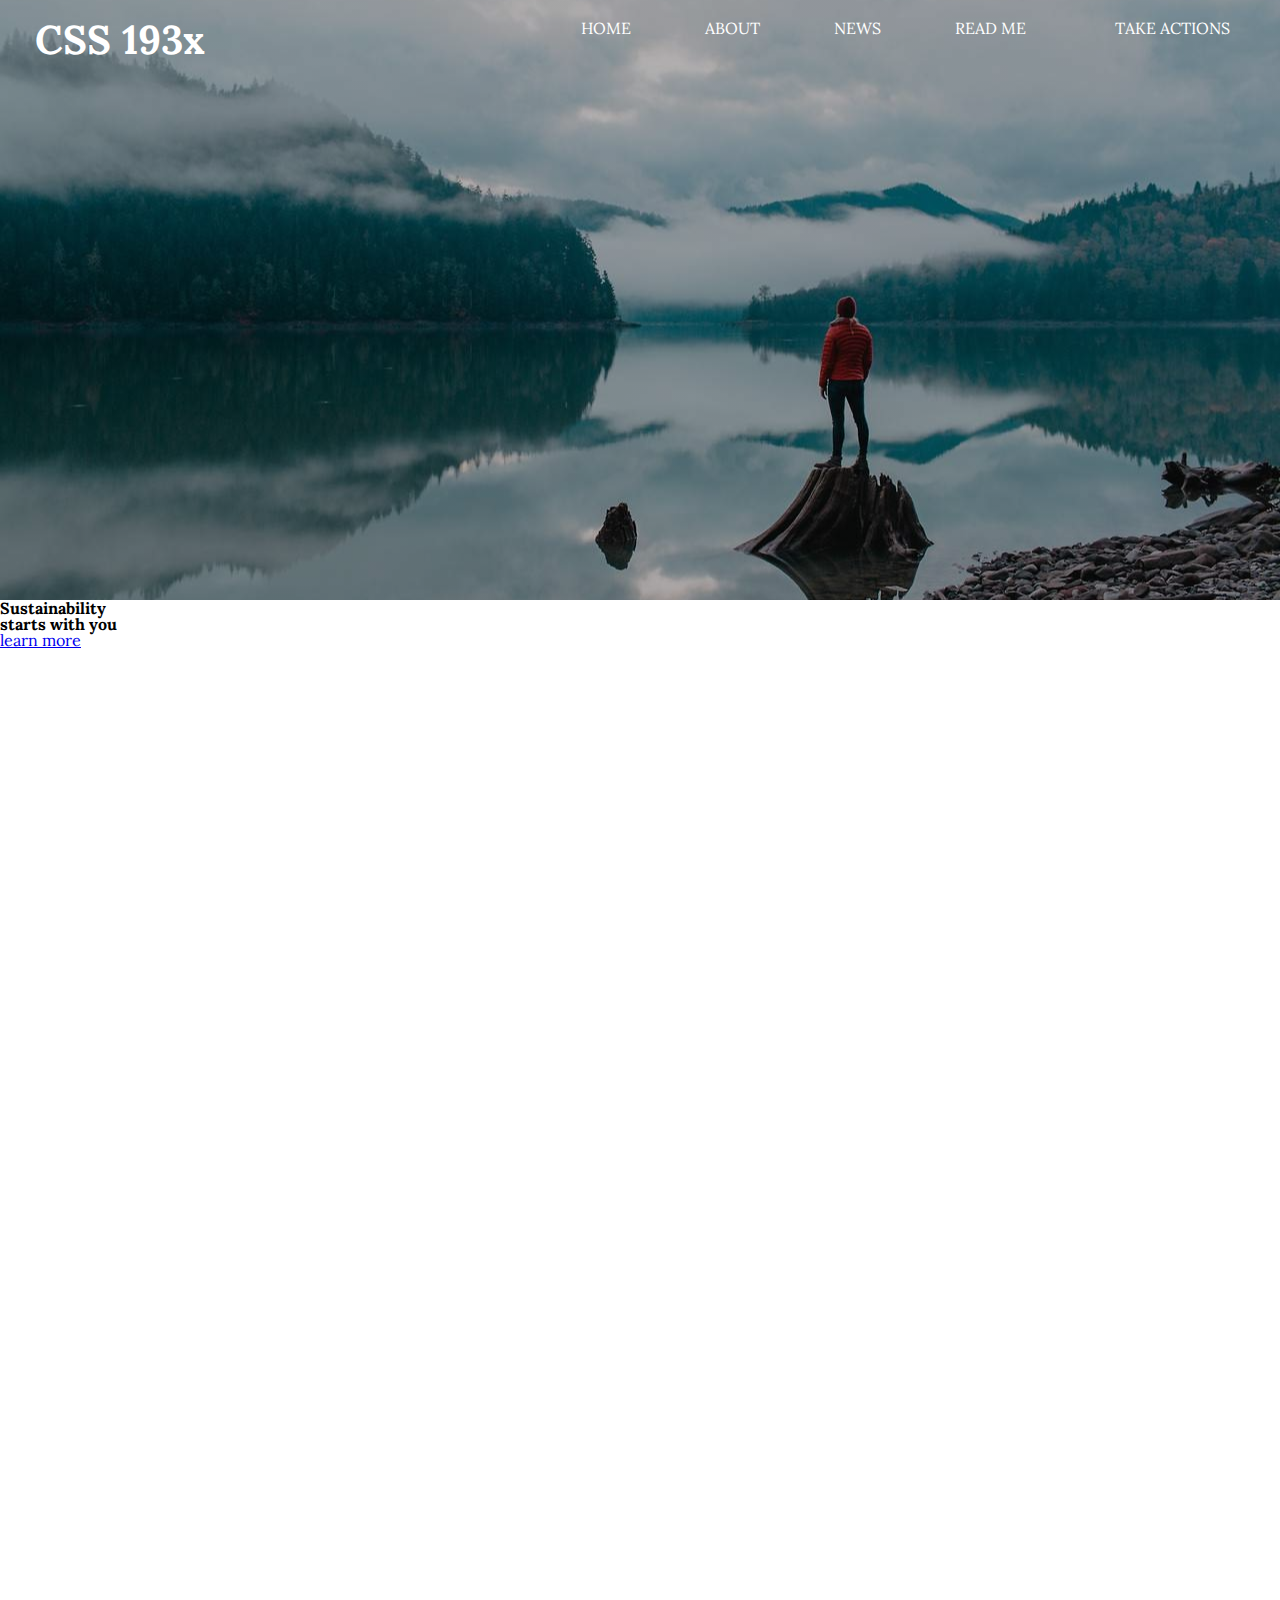
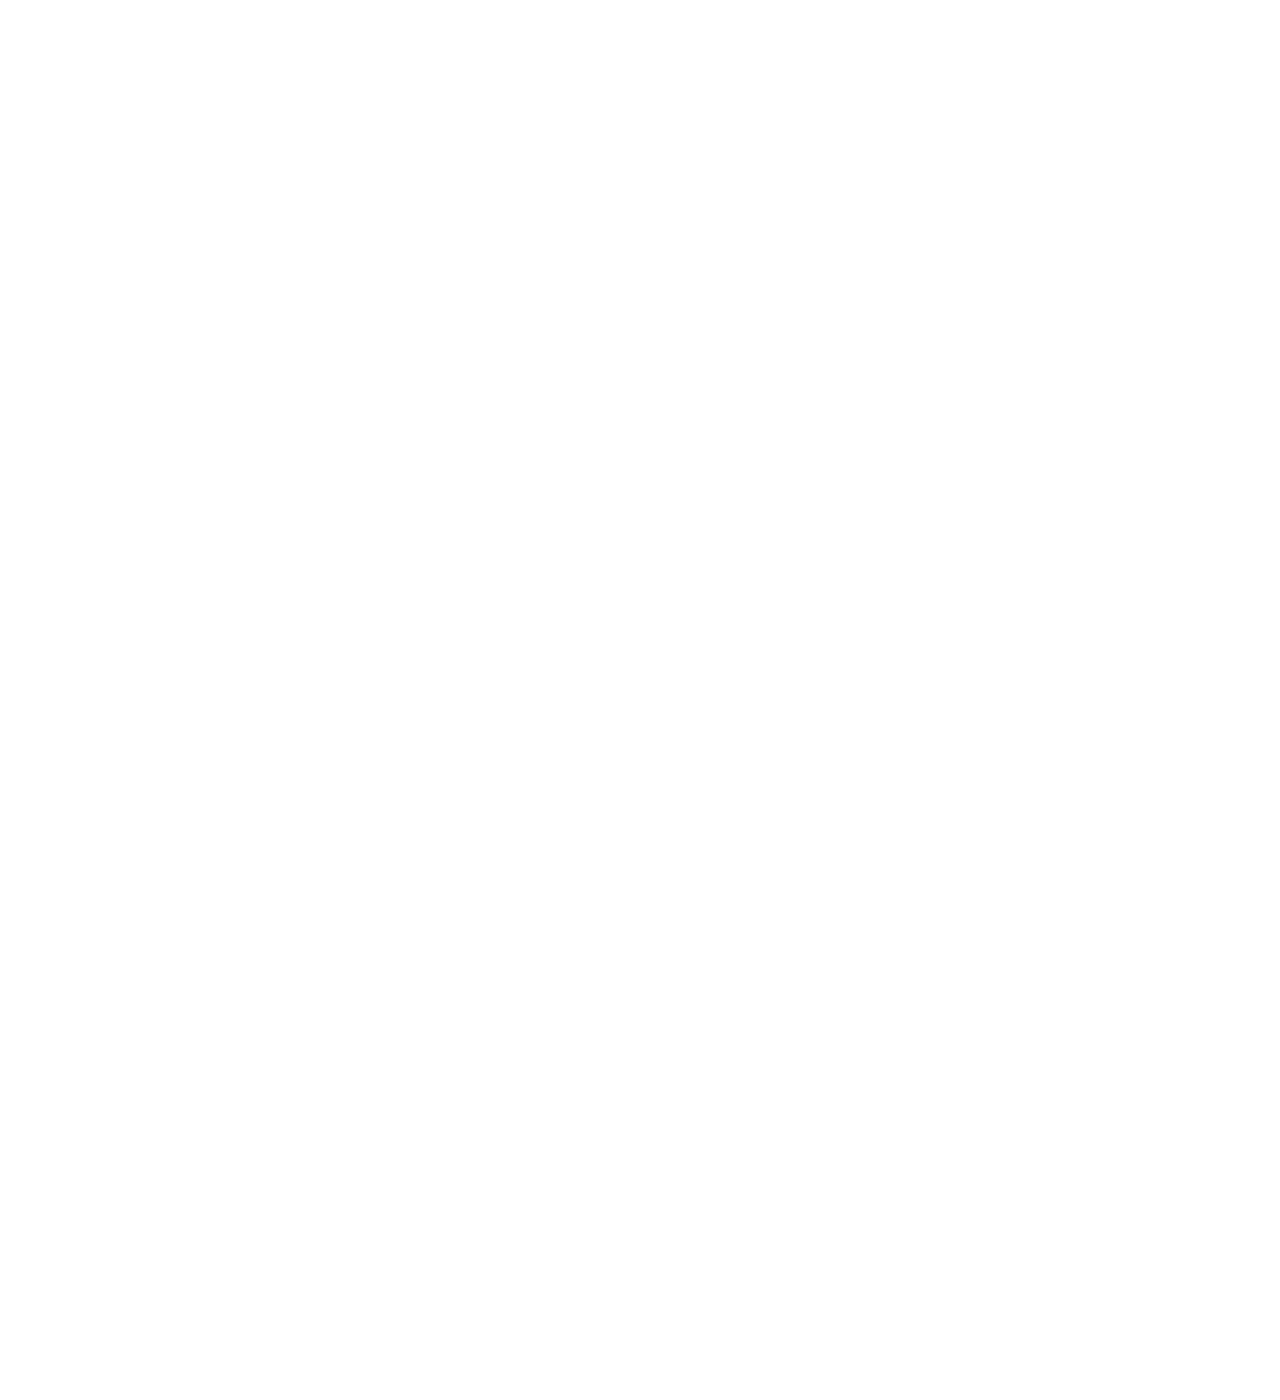
<file: 13_Apr/index.html>
<!DOCTYPE html>
<html lang="en">
<head>
    <meta charset="UTF-8">
    <meta http-equiv="X-UA-Compatible" content="IE=edge">
    <meta name="viewport" content="width=device-width, initial-scale=1.0">
    <title>Materials</title>
    <link rel="stylesheet" href="./css/reset.css">
    <link rel="stylesheet" href="./css/style.css">
    <link rel="preconnect" href="https://fonts.gstatic.com">
<link href="https://fonts.googleapis.com/css2?family=Lora&display=swap" rel="stylesheet">
</head>
<body>
    <div id="main">
        <div id="header">
                <div class="nav_menu">
                 <div class="nav_menu_left">
                    <ul >
                        <li><h2>CSS 193x</h2></li>
                    </ul>
                </div>
                <div class="nav_menu_right">
                    <ul>
                    <li><a href="#">home</a></li>
                    <li><a href="#">about</a></li>
                    <li><a href="#">news</a></li>
                    <li><a href="#">read me</a></li>
                    
                    <li class="border"><a href="#">take actions</a></li>
                    
                    </ul>
                </div>
            </div>
         </div>
        <div id="slider">
            <h3>Sustainability</h3>
            <h1>starts with you</h1>
            <a href="#">learn more</a>
        </div>
        <div class="footer">

        </div>
    </div>
</body>
</html>
</file>
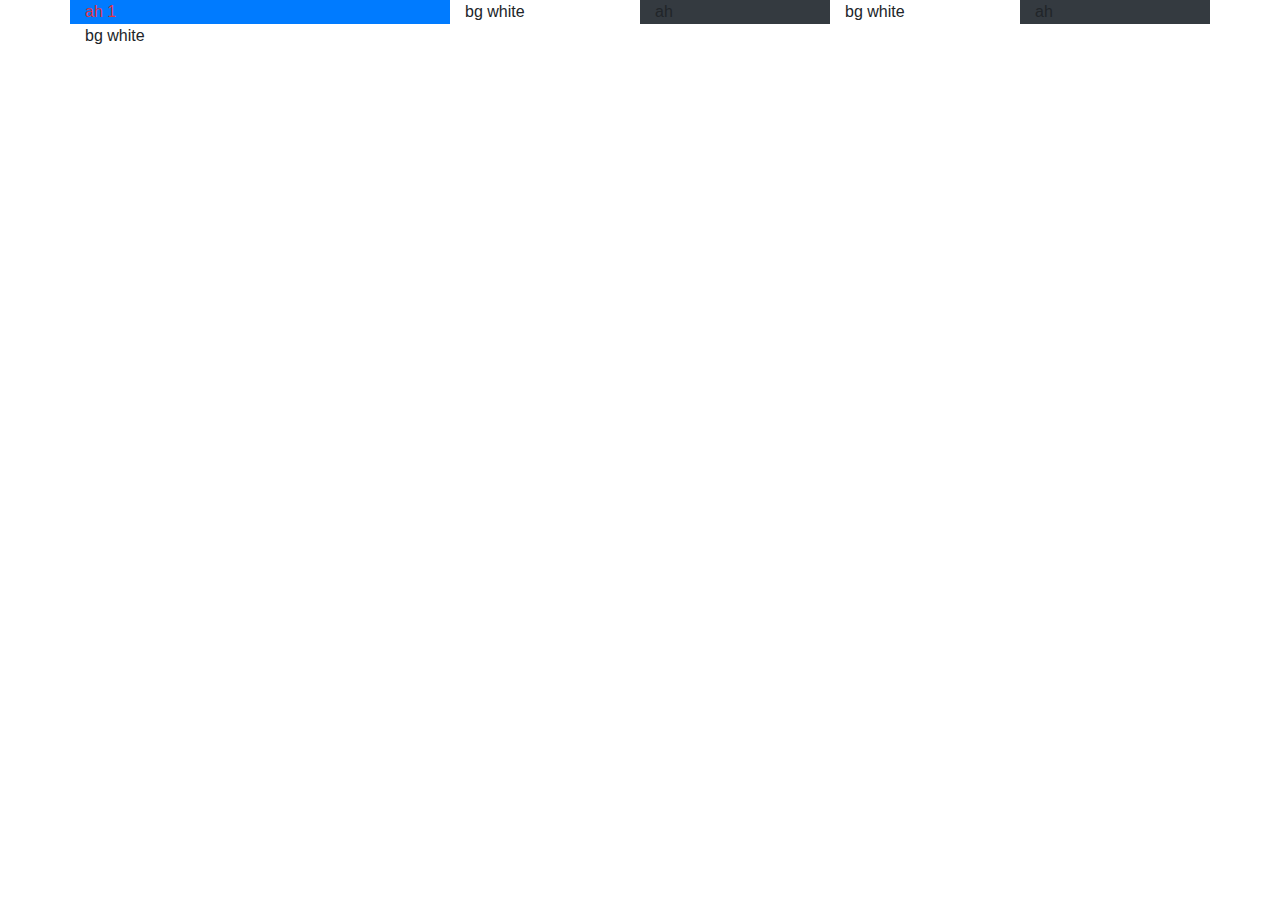
<file: 4_May/index.html>
<!DOCTYPE html>
<html lang="en">
<head>
    <meta charset="UTF-8">
    <meta http-equiv="X-UA-Compatible" content="IE=edge">
    <meta name="viewport" content="width=device-width, initial-scale=1.0">
    <title>Document.write</title>
    <link rel="stylesheet" href="assets/bootstrap/css/bootstrap.min.css">
    <script type="text/javascript" src="js/jquery.js"></script>
    <script type="text/javascript" src="js/popper.js"></script>
	<link rel="shortcut icon" href="./images/sun.png">
    
</head>
<body>
    <main>
        <div class="container">
            <div class="row">
                <div class="col-sm-4 bg-primary text-danger d-none d-sm-block ">ah 1</div>
                <div class="col-12 col-sm-4 col-md-3 col-lg-2 col-xl-2">bg white</div>
                <div class="col-12 col-sm-4 col-md-3 col-lg-2 col-xl-2 bg-dark">ah</div>
                <div class="col-12 col-sm-4 col-md-3 col-lg-2 col-xl-2">bg white</div>
                <div class="col-12 col-sm-4 col-md-3 col-lg-2 col-xl-2 bg-dark">ah</div>
                <div class="col-12 col-sm-4 col-md-3 col-lg-2 col-xl-2">bg white</div>
            </div>
        </div>
    </main>
</body>
</html>
</file>
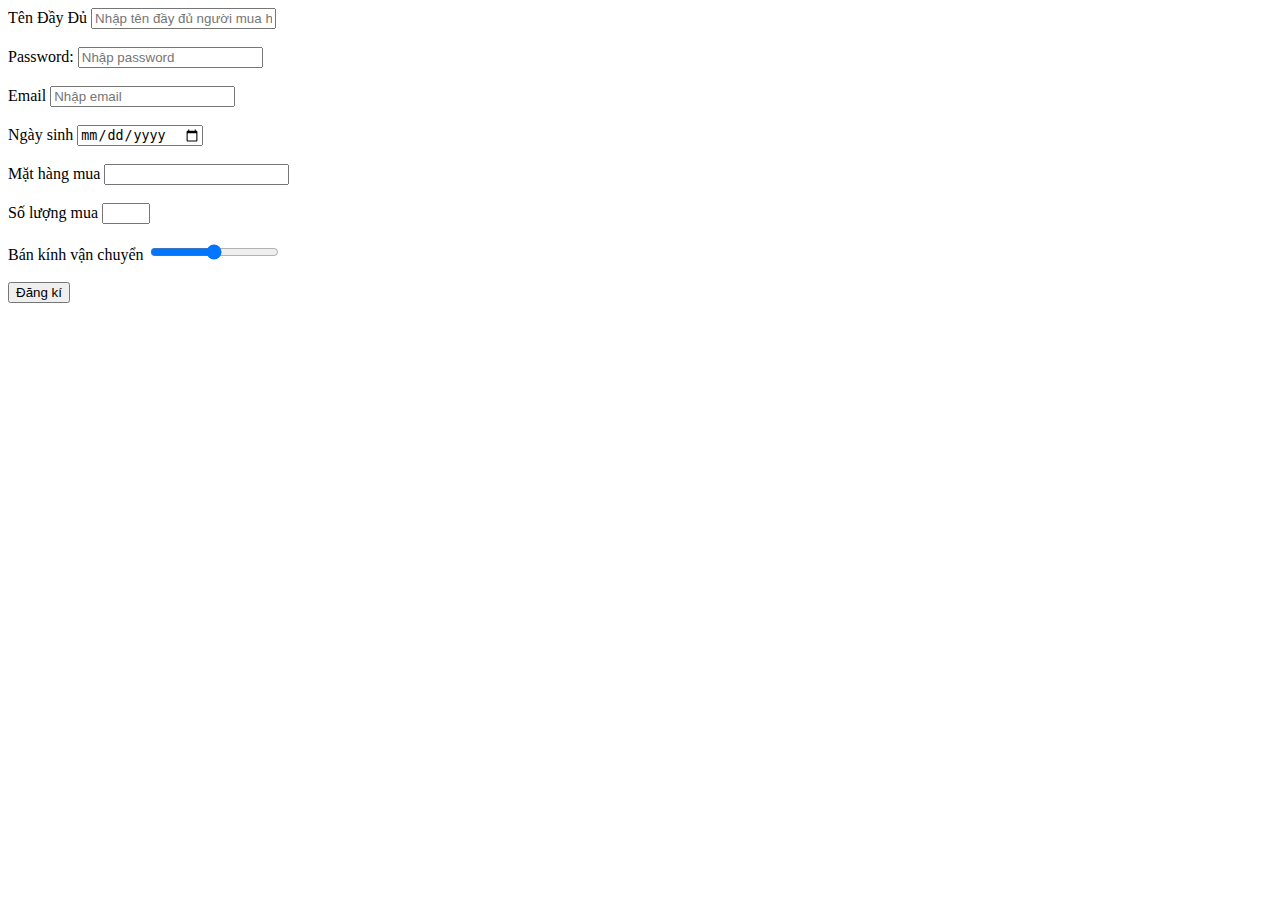
<file: 13_Apr/bt1/index.html>
<!DOCTYPE html>
<html lang="en">
<head>
    <meta charset="UTF-8">
    <meta http-equiv="X-UA-Compatible" content="IE=edge">
    <meta name="viewport" content="width=device-width, initial-scale=1.0">
    <title>Document</title>
</head>
<body>
    <div class="main">
        Tên Đầy Đủ <input type="text" placeholder="Nhập tên đầy đủ người mua hàng"><br><br>
        Password: <input type="password" placeholder="Nhập password"><br><br>
        Email <input type="email" placeholder="Nhập email"><br><br>
        Ngày sinh <input type="date"><br><br>
        Mặt hàng mua <input type="text" list="mua"><br><br>
        <datalist id="mua">
            <option value="Shoes">
            <option value="Socks">
            <option value="Shirt">
            <option value="Sandals">
            <option value="Trousers">
        </datalist>
        Số lượng mua <input type="number" max="5" min="1"><br><br>
        Bán kính vận chuyển <input type="range" max="20km" ><br><br>
        <input type="button" value="Đăng kí">
    </div>
</body>
</html>
</file>
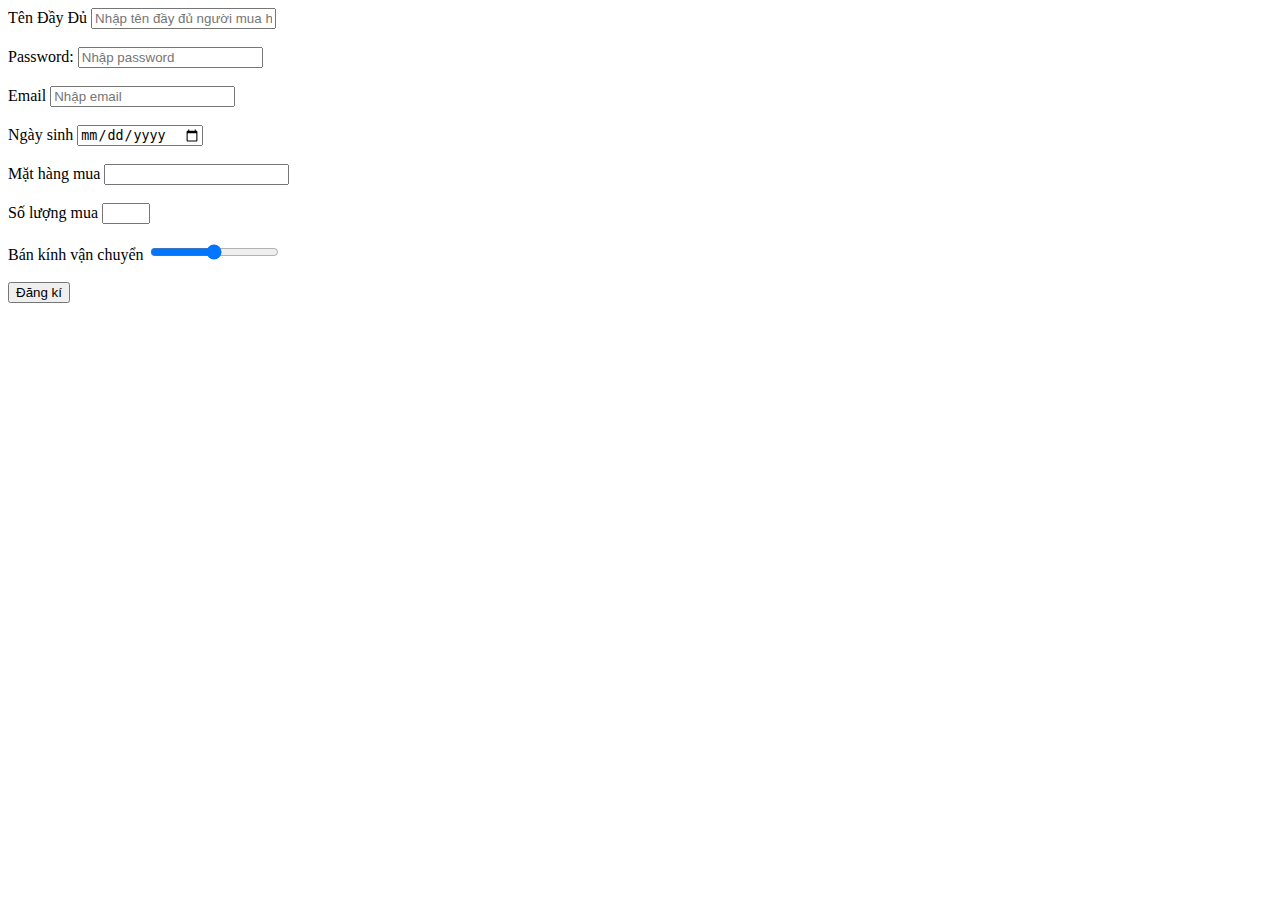
<file: 13_Apr_buoi3/bt1/index.html>
<!DOCTYPE html>
<html lang="en">
<head>
    <meta charset="UTF-8">
    <meta http-equiv="X-UA-Compatible" content="IE=edge">
    <meta name="viewport" content="width=device-width, initial-scale=1.0">
    <title>Document</title>
</head>
<body>
    <div class="main">
        <form action="post">
        Tên Đầy Đủ <input type="text" placeholder="Nhập tên đầy đủ người mua hàng"><br><br>
        Password: <input type="password" placeholder="Nhập password"><br><br>
        Email <input type="email" placeholder="Nhập email"><br><br>
        Ngày sinh <input type="date"><br><br>
        Mặt hàng mua <input type="text" list="mua"><br><br>
        <datalist id="mua">
            <option value="Shoes">
            <option value="Socks">
            <option value="Shirt">
            <option value="Sandals">
            <option value="Trousers">
        </datalist>
        Số lượng mua <input type="number" max="5" min="1"><br><br>
        Bán kính vận chuyển <input type="range" max="20km" ><br><br>
        <input type="submit" value="Đăng kí">
    </form>
    </div>
</body>
</html>
</file>
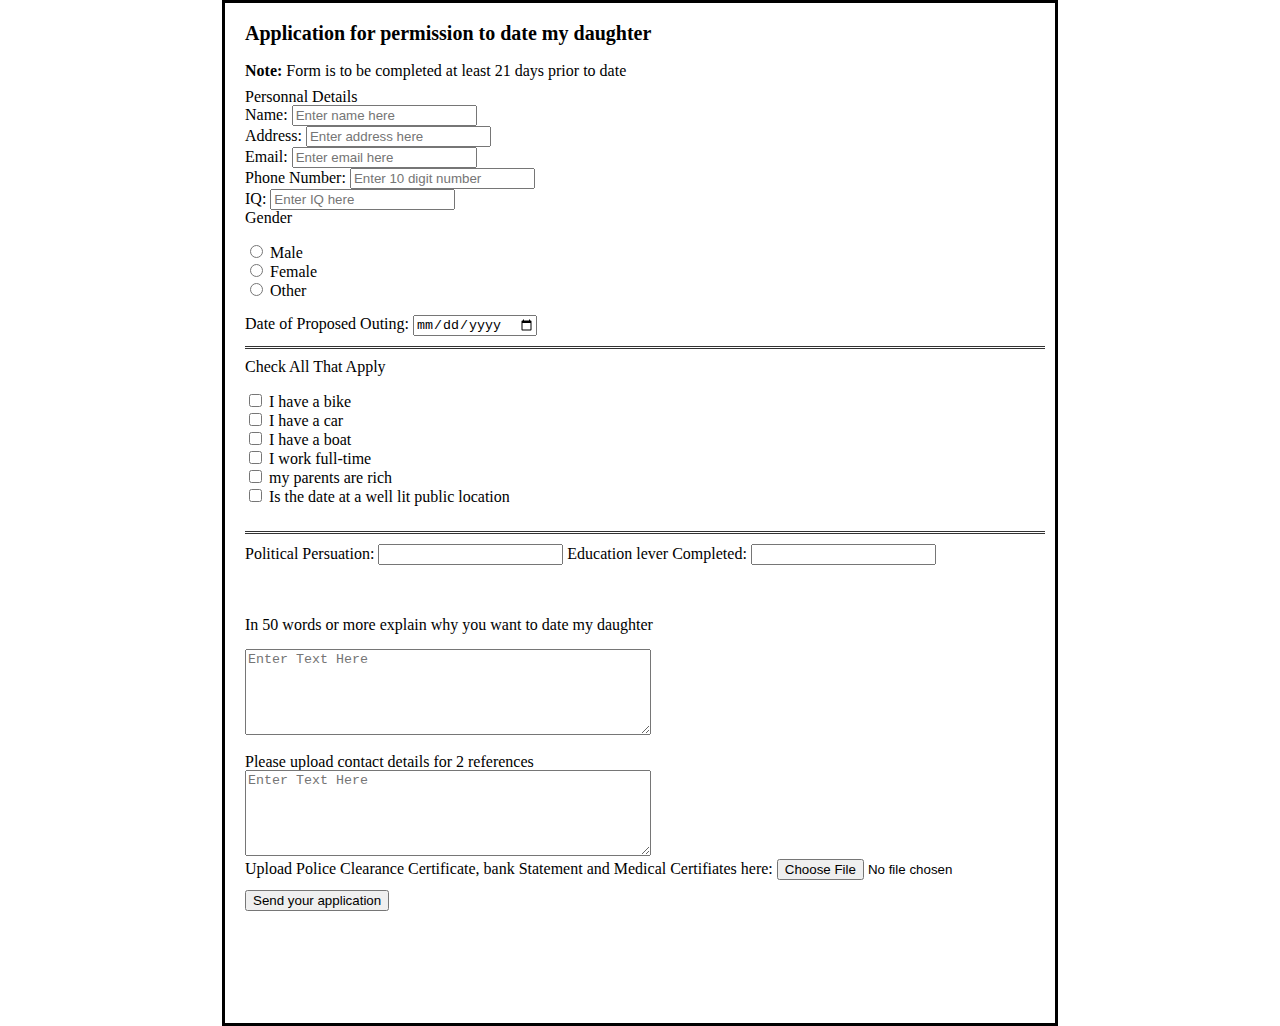
<file: 13_Apr_buoi3/bt3/index.html>
<!DOCTYPE html>
<html lang="en">
<head>
    <meta charset="UTF-8">
    <meta http-equiv="X-UA-Compatible" content="IE=edge">
    <meta name="viewport" content="width=device-width, initial-scale=1.0">
    <title>Document</title>
    <link rel="stylesheet" href="./style.css">
    <link rel="stylesheet" href="./reset.css">
</head>
<body>
    <div class="main">
        <form action="method">
        <h2>Application for permission to date my daughter</h2>
        <p><b>Note:</b> Form is to be completed at least 21 days prior to date</p>
        
            
        <div class="personal">
        <div class="header">
            <fieldset>
                <legend>Personnal Details</legend>
        Name: <input type="text" placeholder="Enter name here" ><br>
        Address: <input type="text" placeholder="Enter address here" ><br>
        Email: <input type="text" placeholder="Enter email here" ><br>
        Phone Number: <input type="text" placeholder="Enter 10 digit number" ><br>
        IQ: <input type="number" placeholder="Enter IQ here"><br>
        Gender <br><br>
        <input type="radio" id="male" name="gender" value="male">
        <label for="male">Male</label><br>
        <input type="radio" id="female" name="gender" value="female">
        <label for="female">Female</label><br>
        <input type="radio" id="other" name="gender" value="other">
        <label for="other">Other</label>
        <br><br>
        Date of Proposed Outing: <input type="date" name="date" id="date">
        </div>
    </fieldset>
        <div class="content">
        Check All That Apply <br><br>
        <input type="checkbox" id="vehicle1" name="vehicle1" value="Bike">
        <label for="vehicle1"> I have a bike</label><br>
        <input type="checkbox" id="vehicle2" name="vehicle2" value="Car">
        <label for="vehicle2"> I have a car</label><br>
        <input type="checkbox" id="vehicle3" name="vehicle3" value="Boat">
        <label for="vehicle3"> I have a boat</label><br>
        <input type="checkbox" id="vehicle3" name="vehicle3" value="Boat">
        <label for="vehicle3"> I work full-time</label><br>
        <input type="checkbox" id="vehicle3" name="vehicle3" value="Boat">
        <label for="vehicle3">my parents are rich</label><br>
        <input type="checkbox" id="vehicle3" name="vehicle3" value="Boat">
        <label for="vehicle3"> Is the date at a well lit public location</label><br><br>
        </div>
        <div class="footer">
            Political Persuation: <input type="text" id="ide" list="wing">
            <datalist id="wing">
                <option value="left wing"></option>
                <option value="right wing"></option>
                <option value="on wing"></option>
                <option value="back wing"></option>
            </datalist> 
           Education lever Completed: <input type="text" id="lever" list="lv" >
           <datalist id="lv">
           <option value="university"></option>
           <option value="high school"></option>
           <option value="junior high"></option>
            </datalist>
        </div>
        </div>
        <br><br>
        <div class="essay">
            <label for="daughter">In 50 words or more explain why you want to date my daughter</label><br><br>
            <textarea id="daughter" placeholder="Enter Text Here"></textarea><br><br>
            <label for="upload">Please upload contact details for 2 references</label><br>
            <textarea id="upload" placeholder="Enter Text Here"></textarea>
            <p>Upload Police Clearance Certificate, bank Statement and Medical Certifiates here: <input type="file"></p>
        </div>
    </form>
    <input type="submit" value="Send your application">
    </div>
</body>
</html>
</file>
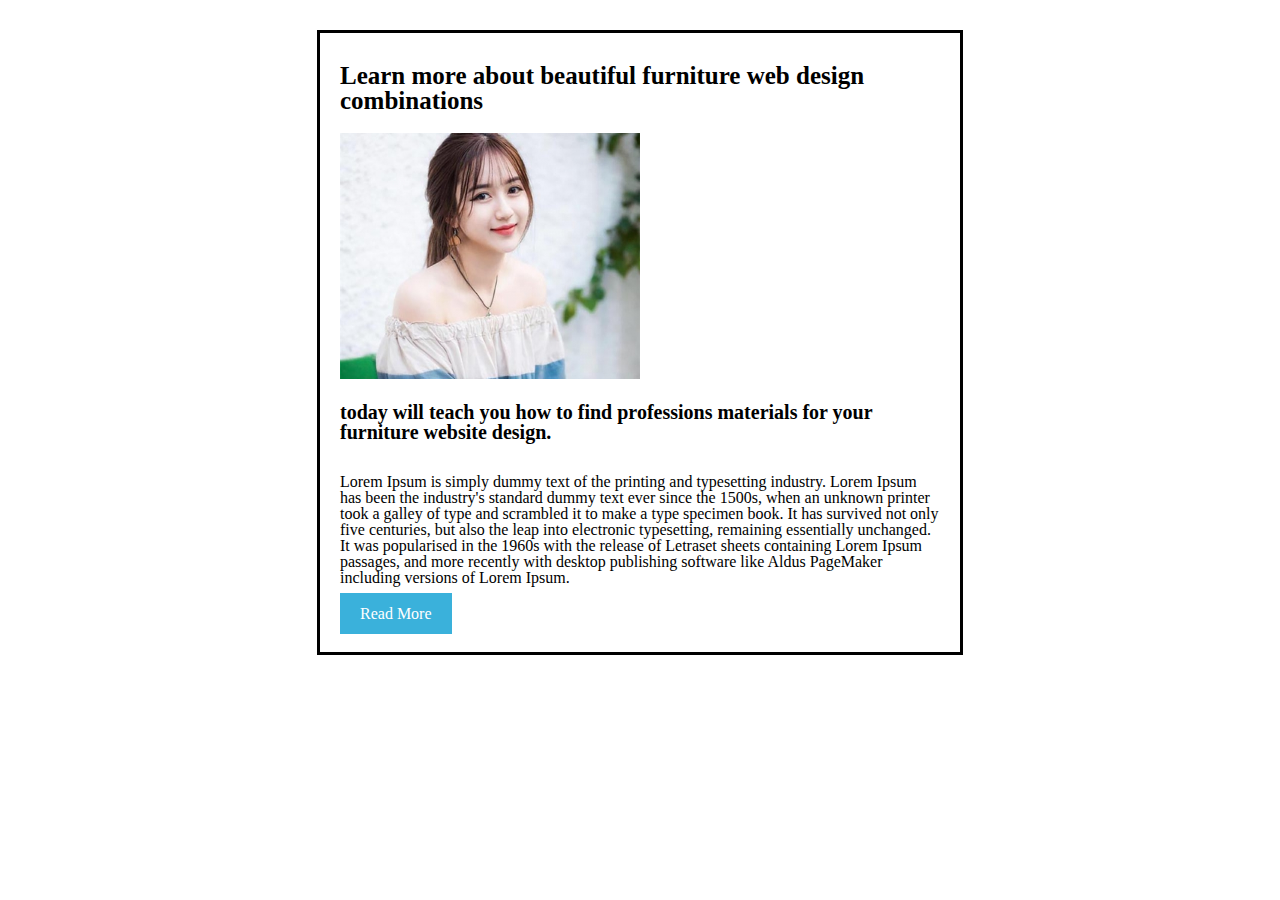
<file: 13_Apr_buoi3/bt4/index.html>
<!DOCTYPE html>
<html lang="en">
<head>
    <meta charset="UTF-8">
    <meta http-equiv="X-UA-Compatible" content="IE=edge">
    <meta name="viewport" content="width=device-width, initial-scale=1.0">
    <title>Document</title>
    <link rel="stylesheet" href="./style.css">
    <link rel="stylesheet" href="./reset.css">
</head>
<body>
    <div class="main">
        <h2>Learn more about beautiful furniture web design combinations</h2>
        <img src="./img/anhgirl.jpg" alt="anhgirl" />
        <h3>today will teach you how to find professions materials for your furniture website design.</h3><br><br>
        <p>Lorem Ipsum is simply dummy text of the printing and typesetting industry. Lorem Ipsum has been the industry's standard dummy text ever since the 1500s, when an unknown printer took a galley of type and scrambled it to make a type specimen book. It has survived not only five centuries, but also the leap into electronic typesetting, remaining essentially unchanged. It was popularised in the 1960s with the release of Letraset sheets containing Lorem Ipsum passages, and more recently with desktop publishing software like Aldus PageMaker including versions of Lorem Ipsum.</p>
        <a href="#">Read More</a>
    </div>
</body>
</html>
</file>
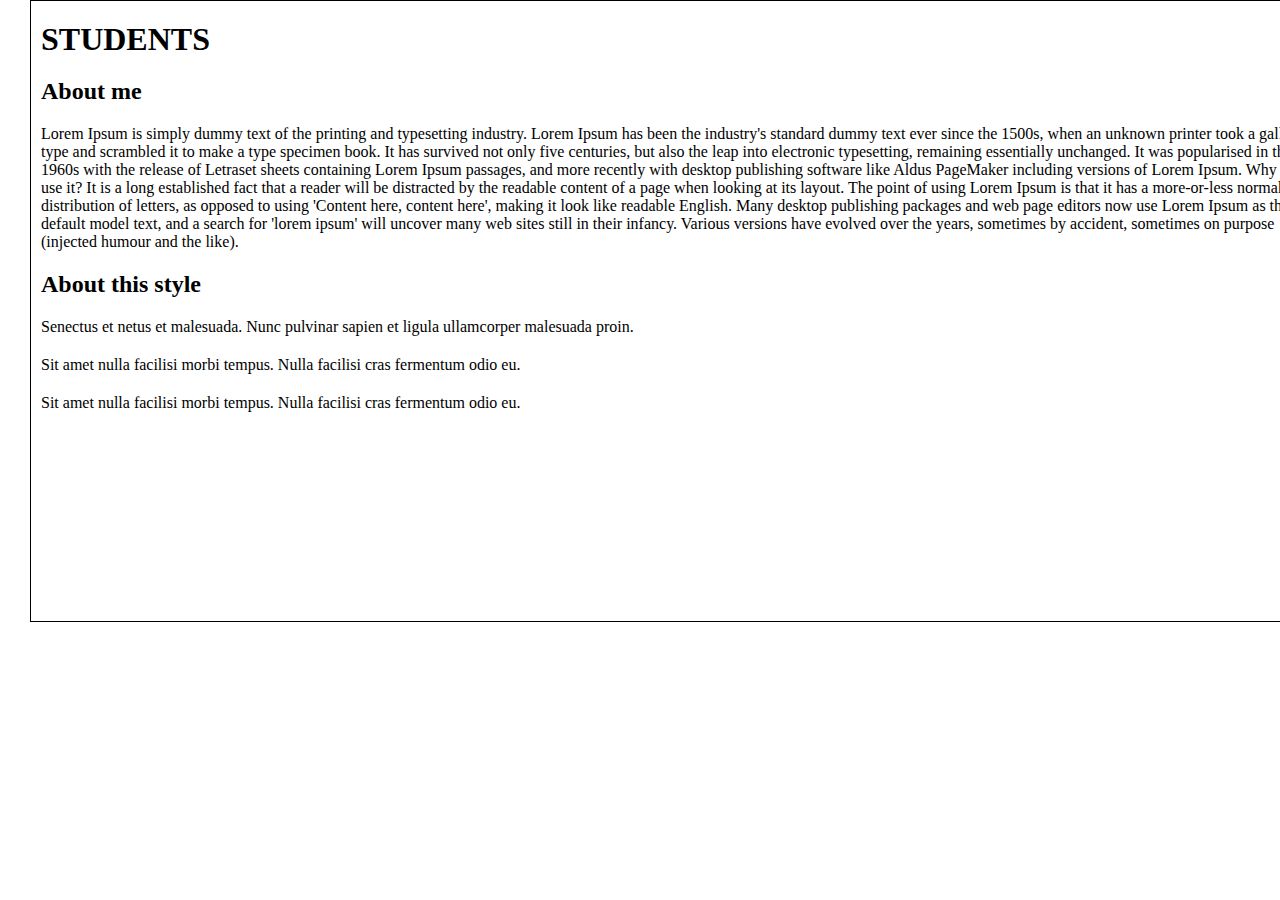
<file: 8_Apr/bt1/index.html>
<!DOCTYPE html>
<html lang="en">
<head>
    <meta charset="UTF-8">
    <meta http-equiv="X-UA-Compatible" content="IE=edge">
    <meta name="viewport" content="width=\, initial-scale=1.0">
    <link rel="stylesheet" href="./style.css">
    <title>Document</title>
</head>
<body>
    <div id="main">
        <ul>
        <li><h1>STUDENTS</h1></li>
        <li><h2>About me</h2></li>
        <li><p>Lorem Ipsum is simply dummy text of the printing and typesetting industry. Lorem Ipsum has been the industry's standard dummy text ever since the 1500s, when an unknown printer took a galley of type and scrambled it to make a type specimen book. It has survived not only five centuries, but also the leap into electronic typesetting, remaining essentially unchanged. It was popularised in the 1960s with the release of Letraset sheets containing Lorem Ipsum passages, and more recently with desktop publishing software like Aldus PageMaker including versions of Lorem Ipsum.

            Why do we use it?
            It is a long established fact that a reader will be distracted by the readable content of a page when looking at its layout. The point of using Lorem Ipsum is that it has a more-or-less normal distribution of letters, as opposed to using 'Content here, content here', making it look like readable English. Many desktop publishing packages and web page editors now use Lorem Ipsum as their default model text, and a search for 'lorem ipsum' will uncover many web sites still in their infancy. Various versions have evolved over the years, sometimes by accident, sometimes on purpose (injected humour and the like).
        </p></li>
        <li><h2>About this style</h2></li>
        <li><p>Senectus et netus et malesuada. Nunc pulvinar sapien et ligula ullamcorper malesuada proin.</p></li>
        <li><p>Sit amet nulla facilisi morbi tempus. Nulla facilisi cras fermentum odio eu. </p></li>
        <li><p>Sit amet nulla facilisi morbi tempus. Nulla facilisi cras fermentum odio eu. </p></li>
        </ul>
    </div>
</body>
</html>
</file>
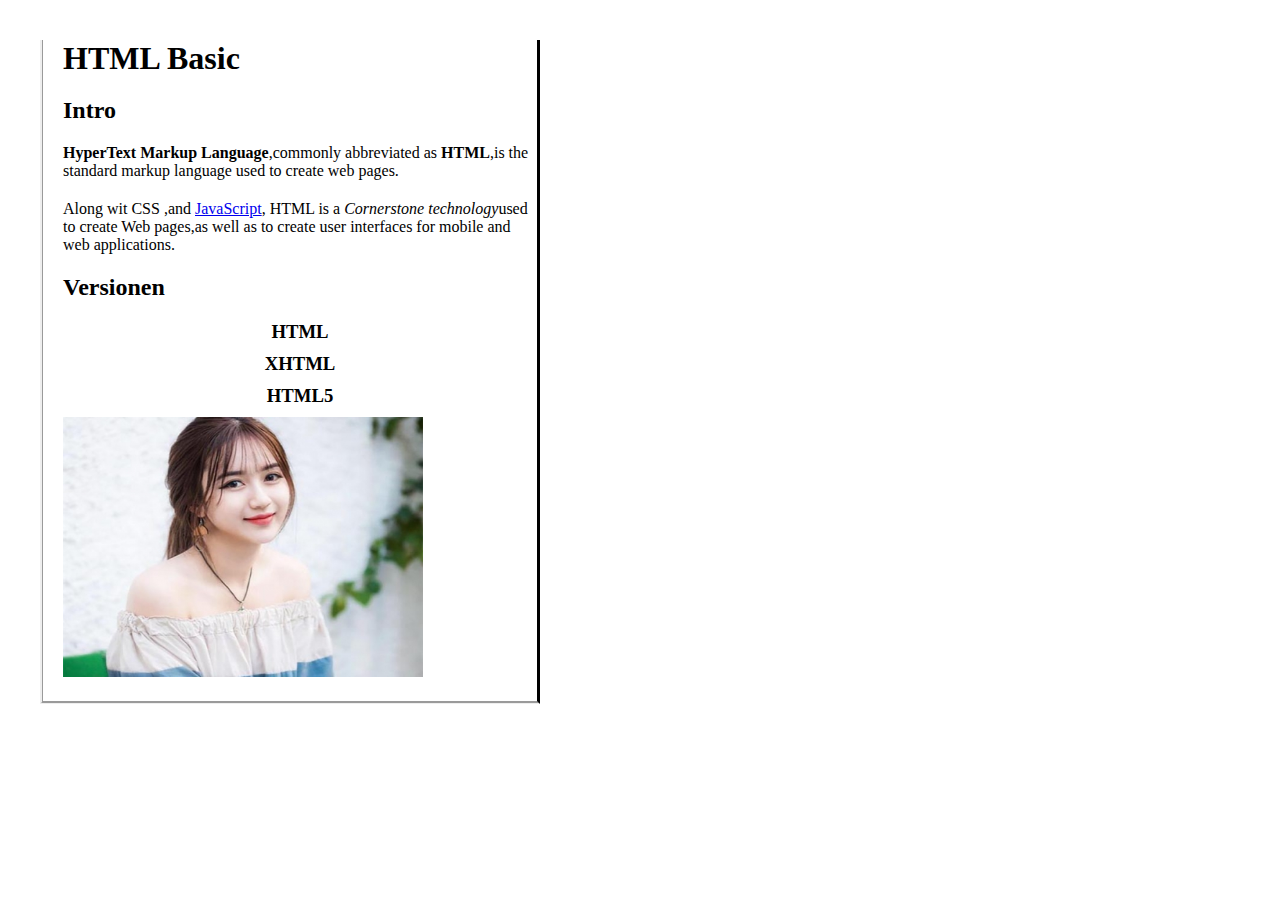
<file: 8_Apr/bt6/index.html>
<!DOCTYPE html>
<html lang="en">
<head>
    <meta charset="UTF-8">
    <meta http-equiv="X-UA-Compatible" content="IE=edge">
    <meta name="viewport" content="width=device-width, initial-scale=1.0">
    <title>Document</title>
    <link rel="stylesheet" href="./style.css">
</head>
<body>
    <div class="main">
        <h1>HTML Basic</h1>
        <h2>Intro</h2>
        <p><b>HyperText Markup Language</b>,commonly abbreviated as <b>HTML</b>,is the standard markup language used to create web pages.</p>

        <p>Along wit CSS ,and <a href="https://developer.mozilla.org/vi/docs/Web/JavaScript">JavaScript</a>, HTML is a <i>Cornerstone technology</i>used to create Web pages,as well as to create user interfaces for mobile and web applications.</p>
        <h2>Versionen</h2>

        <h3>html</h3>
        <h3>Xhtml</h3>
        <h3>html5</h3>
        <img src="./img/anhgirl.jpg" alt="">
    </div>
</body>
</html>
</file>
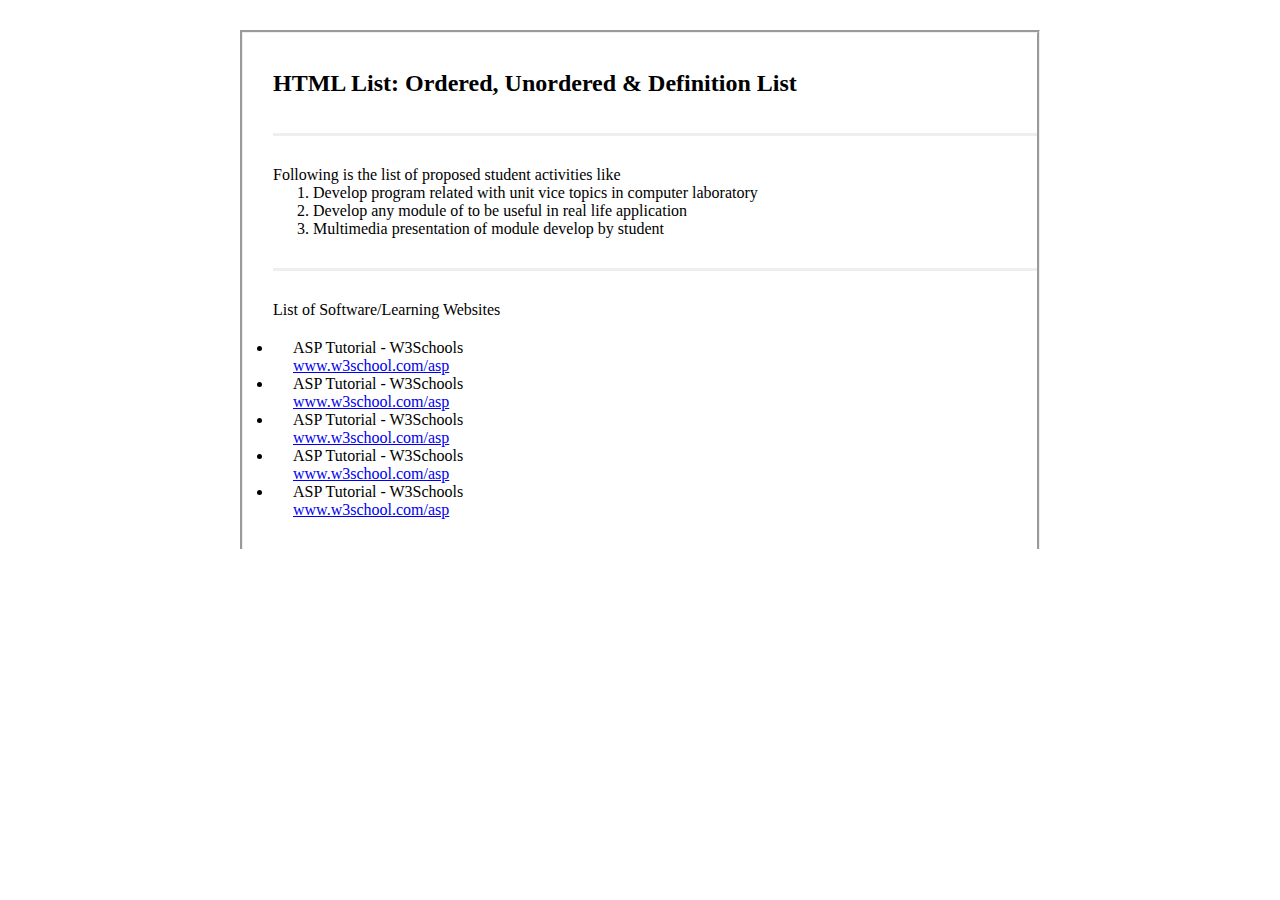
<file: 8_Apr/bt7/index.html>
<!DOCTYPE html>
<html lang="en">
<head>
    <meta charset="UTF-8">
    <meta http-equiv="X-UA-Compatible" content="IE=edge">
    <meta name="viewport" content="width=device-width, initial-scale=1.0">
    <title>Document</title>
    <link rel="stylesheet" href="./style.css">
</head>
<body>
    <div id="main">
        <div class="main">
        <div class="header">
            <h2>HTML List: Ordered, Unordered & Definition List</h2>
        </div>
        <div class="slider">
            <p>Following is the list of proposed student activities like</p>
            <ol>
                <li>Develop program related with unit vice topics in computer laboratory </li>
                <li>Develop any module of to be useful in real life application</li>
                <li>Multimedia presentation of module develop by student</li>                
            </ol>
        </div>
        <div class="footer">
            <p>List of Software/Learning Websites</p>
            <li>ASP Tutorial - W3Schools <br>
            <a href="https://www.w3schools.com/html/default.asp">www.w3school.com/asp</a></li>
            <li>ASP Tutorial - W3Schools <br>
            <a href="https://www.w3schools.com/html/default.asp">www.w3school.com/asp</a></li>
            <li>ASP Tutorial - W3Schools <br>
            <a href="https://www.w3schools.com/html/default.asp">www.w3school.com/asp</a></li>
            <li>ASP Tutorial - W3Schools <br>
            <a href="https://www.w3schools.com/html/default.asp">www.w3school.com/asp</a></li>
            <li>ASP Tutorial - W3Schools <br>
            <a href="https://www.w3schools.com/html/default.asp">www.w3school.com/asp</a></li>                                    
        </div>
    </div>
</div>
</body>
</html>
</file>
<file: 13_Apr/css/style.css>
#main{
    height: 3000px;
    font-family: 'Lora', serif;
    
}
#header{
    position: relative;
    background-image: linear-gradient(to bottom, rgba(0,0,0,0.3), rgba(0,0,0,0.3)), url("./img/anhpc.jpg");
    background-repeat: no-repeat;
    height: 600px;
    background-size: cover;
    background-position: center;
}
.nav_menu_{
    position: relative;
}
.nav_menu_left{
    float: left;
}
.nav_menu_left h2{
    padding: 20px;
    margin: 0 15px;
    font-size: 40px;
    color: #fff;
}
.nav_menu_right{
    
}
.nav_menu_right ul{
    position: absolute;
    right: 0;
    padding-right: inherit;
}
.nav_menu_right li{
    padding: 20px;
    margin: 0 15px;
    display: inline-block;
}
.nav_menu_right li a{
    text-decoration: none;
    color: #fff;
    text-transform: uppercase;
}
.border {
    border-radius: 100px;
    border-color: #000;
}
.border a{
    margin: 10px 15px;
    
}
/* 
.header_menu li{
    display: inline-block;
    text-transform:uppercase;
    margin-right: 0px;
    padding: 20px;
} */
</file>
<file: 13_Apr_buoi3/bt3/style.css>
.main{
    width:800px;
    height:1000px;
    margin:0 auto;
    padding-left: 20px;
    padding-top: 20px;
    border: solid #000;
    padding-right: 10px;
}
.main h2{
    font-size:20px;
    padding-bottom: 20px;
}
.main p{
    padding-bottom: 10px;
}
.header {
   padding-bottom: 10px;
   border-bottom: double #333;
}
.content {
    padding: 10px 0;
   border-bottom: double #333;
}
.footer{
    padding-top: 10px;
}
.essay{
    padding-top: 20px;
}
.essay textarea{
    width: 400px;
    height: 80px;
}
</file>
<file: 13_Apr_buoi3/bt4/style.css>
.main{
    border: solid;
    margin:30px auto;
    width:600px;
    padding:30px 20px;
}
.main h2{
    padding-bottom: 20px;
    font-size:25px;
}
.main img{
    width:50%;
    height:50%;
    /* display: block; */
    text-align: center;
    margin:0 auto;
}
.main h3{
    font-size:20px;
    padding-top: 20px;
}
.main p{
    padding-bottom:20px;
}
.main a{
    padding:12px 20px;
    text-decoration: none;
    background-color: #3ab1db;
    color: #fff;
}
</file>
<file: 8_Apr/bt1/style.css>
*{
    margin: 0;
    padding: 0;
}
#main{
    padding-top: 20px;
    width: 1300px;
    height: 600px;
    border: solid 1px;
    border-color: #000;
    text-align: left;
    margin-left: 30px;
}
#main li{
    padding-bottom: 20px;
    list-style: none;
    padding-left: 10px;
}
</file>
<file: 8_Apr/bt6/style.css>
*{
    margin: 0;
    padding: 0;
    box-sizing: border-box;
}
.main {
    width: 500px;

    margin: 40px;
    border-bottom-style: groove;
    border-right-style: solid;
    border-left-style:ridge;
    padding-left: 20px;
    padding-bottom: 20px;
}
.main img{
    width: 360px;
    height: 260px;
}
.main h1{
    padding-bottom: 20px;
}
.main h2{
    padding-bottom: 20px;
}
.main p{
    padding-bottom: 20px;
}
.main h3{
    padding-bottom: 10px;
    text-transform: uppercase;
    text-align: center;
}
</file>
<file: 8_Apr/bt7/style.css>
*{
    margin: 0;
    padding: 0;
}

#main {
    width: 800px;
    height: 800px;
    margin: 30px auto;
}
.main{
    border-style:groove;
    padding-left: 30px;
    border-bottom: none ;
}
.header{
    line-height: 100px;
    border-bottom-style:inset ;
}
.slider{
    padding-top:30px;
    padding-bottom: 30px;
    border-bottom-style:inset ;
}
.slider ol{
    padding-left: 40px;
}
.footer {
    padding-top:30px;
    padding-bottom: 30px;
}
.footer p{
    padding-bottom: 20px;
}
.footer li{
    padding-left: 20px;
    
}
.footer a{
    text-align:center;
}
</file>
